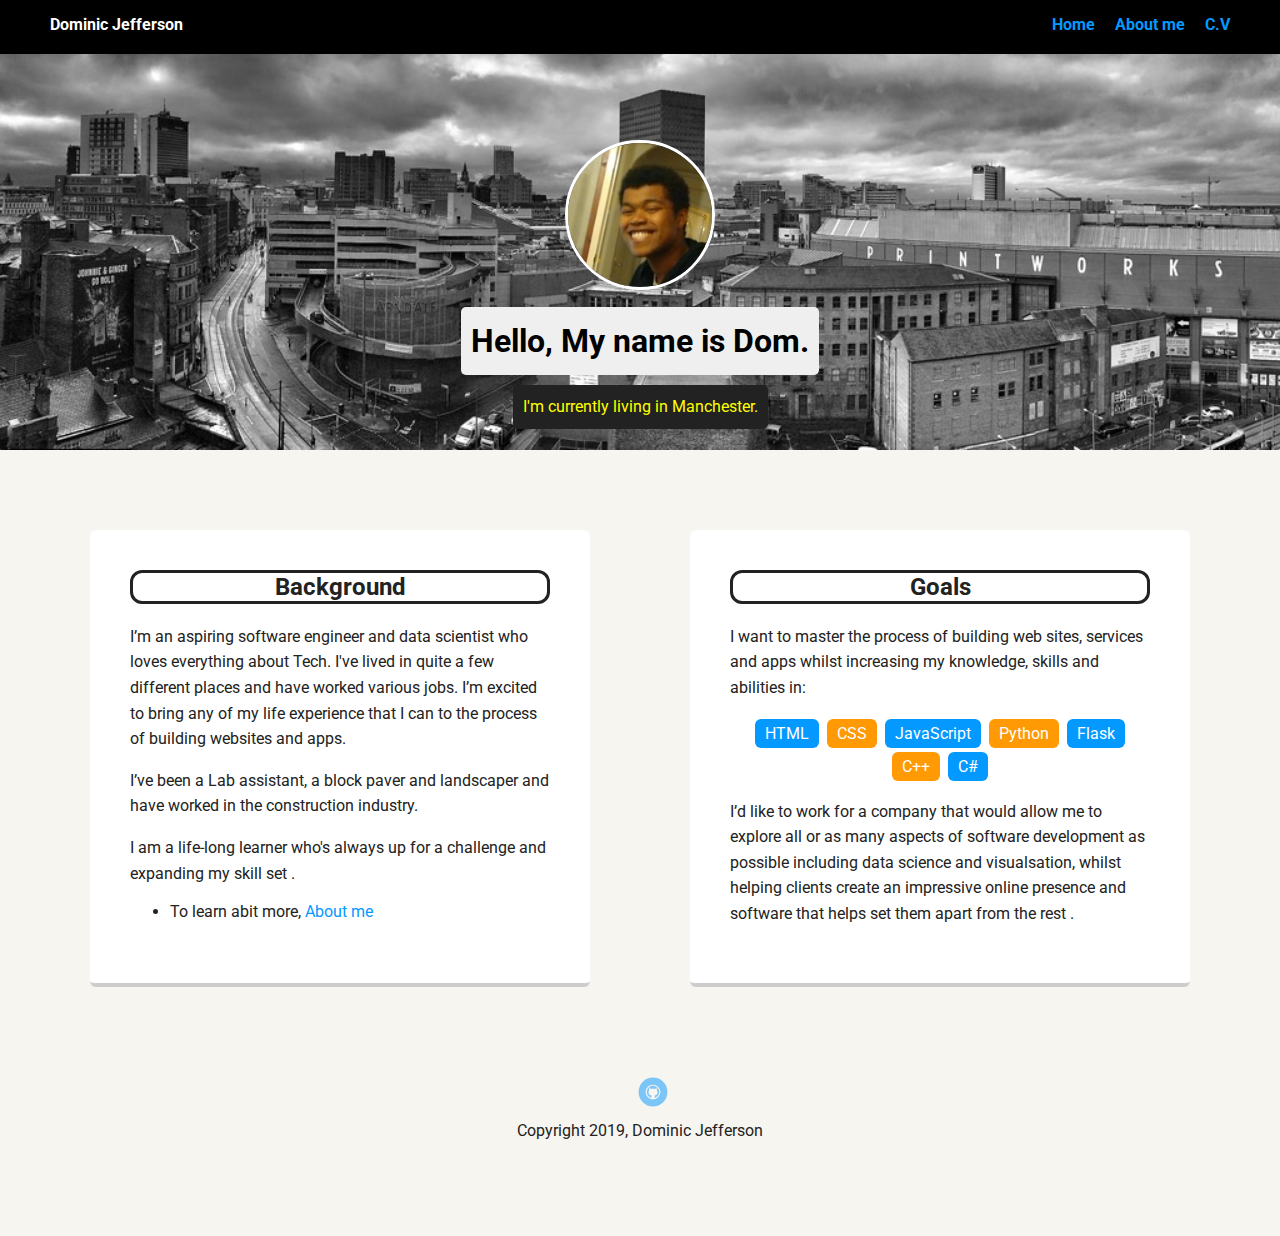
<file: index.html>
<!doctype html>
<html lang="en">
<head>
  <meta charset="utf-8">
  <title>Dominic Jefferson</title>
  <meta name="viewport" content="width=device-width, initial-scale=1.0">
  <link rel="stylesheet" href="styles.css">
  <link href="https://fonts.googleapis.com/css?family=Muli%7CRoboto:400,300,500,700,900" rel="stylesheet">
  <script>
var isNS = (navigator.appName == "Netscape") ? 1 : 0;

if(navigator.appName == "Netscape") document.captureEvents(Event.MOUSEDOWN||Event.MOUSEUP);

function mischandler(){
return false;
}

function mousehandler(e){
var myevent = (isNS) ? e : event;
var eventbutton = (isNS) ? myevent.which : myevent.button;
if((eventbutton==2)||(eventbutton==3)) return false;
}
document.oncontextmenu = mischandler;
document.onmousedown = mousehandler;
document.onmouseup = mousehandler;

</script>
</head>
  <body>

    <div class="main-nav">
        <ul class="nav">
          <li class="name">Dominic Jefferson</li>
          <li><a href="index.html">Home</a></li>
          <li><a href="aboutme.html">About me </a></li>
          <li><a href="https://drive.google.com/open?id=1BZm97PkDxRDT85hRMK6fRXWsMuKiqp5U" target="_blank">C.V</a></li>

        </ul>
    </div>

    <header>
      <img src="images/me.jpg" alt="picture of me" class="profile-image">
      <h1 class="tag name">Hello, My name is Dom.</h1>
      <p class="tag location">I'm currently living in Manchester.</p>
    </header>

    <main class="flex">
      <div class="card">
        <h2 class="cardtitle">Background</h2>
        <p>I’m an aspiring software engineer and data scientist who loves everything about Tech. I've lived in quite a few different places and have worked various jobs. I’m excited to bring any of my life experience that I can to the process of building websites and apps.</p>
        <p>I’ve been a Lab assistant, a block paver and landscaper and have worked in the construction industry.
        <p>I am a life-long learner who's always up for a challenge and expanding my skill set .</p>
        <ul>
          <li>To learn abit more, <a href="aboutme.html">About me  </a></li>
        </ul>
      </div>

      <div class="card">
        <h2 class="cardtitle">Goals</h2>
        <p>I want to master the process of building web sites, services and apps whilst increasing my knowledge, skills and abilities in:</p>
        <ul class="skills">
          <li>HTML</li>
          <li>CSS</li>
          <li>JavaScript</li>
          <li>Python</li>
          <li>Flask</li>
          <li>C++</li>
          <li>C#</li>
        </ul>
        <p>I’d like to work for a company that would allow me to explore all or as many aspects of software development as possible including data science and visualsation, whilst helping clients create an impressive online presence and software that helps set them apart from the rest  .</p>
      </div>

    </main>
    <footer>
      <ul>
        <!-- <li><a href="#" class="social twitter">Twitter</a></li>
        <li><a href="#" class="social linkedin">LinkedIn</a></li> -->
        <li><a href="https://github.com/Dominic-lewis-jefferson" target="#blank"class="social github">Github</a></li>
      </ul>
      <p class="copyright">Copyright 2019, Dominic Jefferson</p>
    </footer>
  </body>
  </html>
</file>
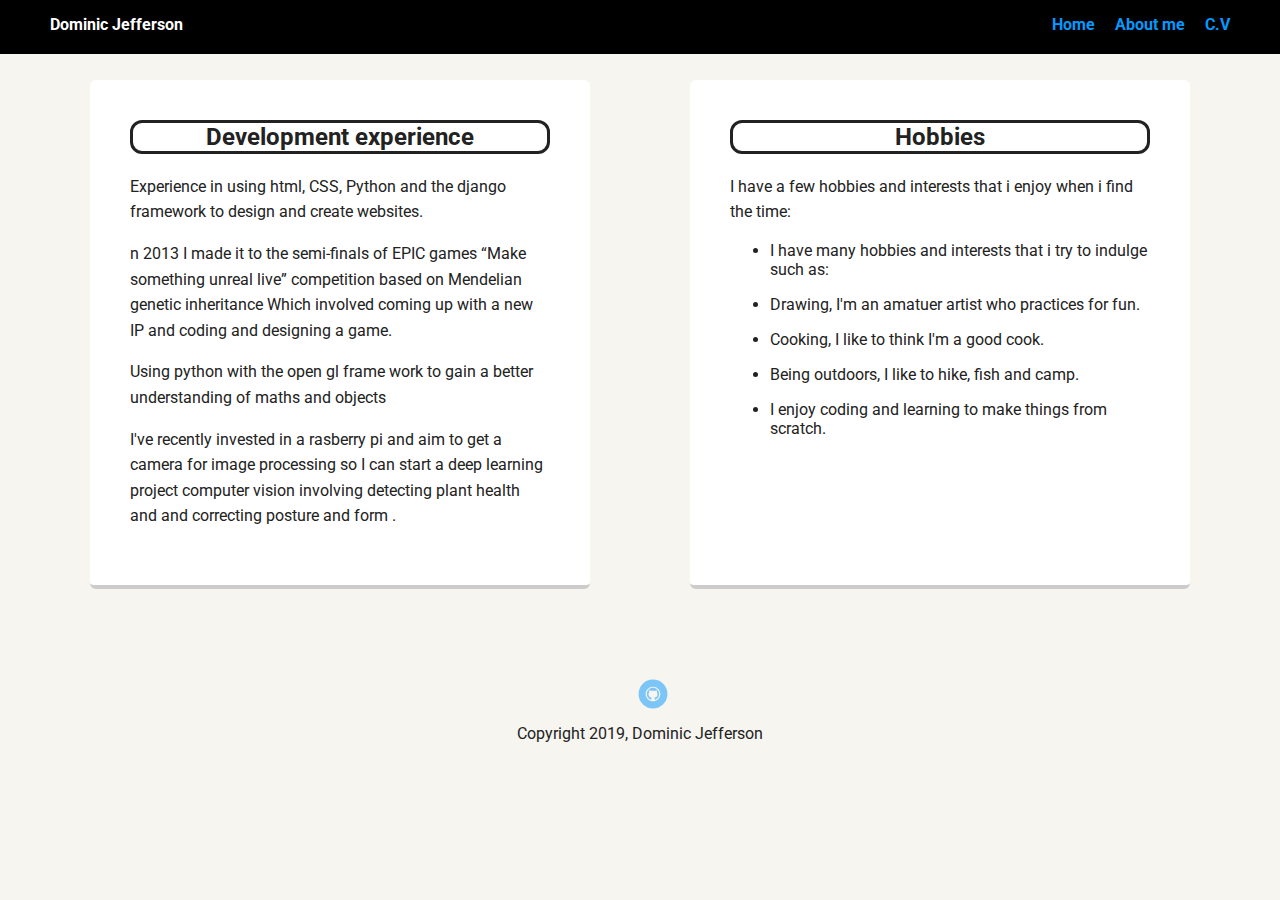
<file: aboutme.html>
<html lang="en">
<head>
  <meta charset="utf-8">
  <title>Dominic Jefferson</title>
  <meta name="viewport" content="width=device-width, initial-scale=1.0">
  <link rel="stylesheet" href="aboutme.css">
  <link href="https://fonts.googleapis.com/css?family=Muli%7CRoboto:400,300,500,700,900" rel="stylesheet"></head>
  <!-- <script type="text/javascript">
var now = new Date();
var hours = now.getHours();
var minutes =now.getMinutes();


document.write('It\'s now: ', hours, minutes, '<br><br>');
document.bgColor="#f7f5f0";


if (hours > 17 && hours < 20){
 document.write ('<body style="background-color: orange">');
}

else if (hours > 19 && hours < 22){
 document.write ('<body style="background-color: orangered">');
}

else if (hours > 21 || hours < 5){
 document.write ('<body style="background-color: #C0C0C0;">');
}

else if (hours > 8 && hours < 18){
 document.write ('<body style="background-color: #616D7E">');
}

else if (hours > 6 && hours < 9){
 document.write ('<body style="background-color: skyblue">');
}

else if (hours > 4 && hours < 7){
 document.write ('<body style="background-color: steelblue">');
}
else {
 document.write ('<body style="background-color: white">');
}
</script> -->
<script>
var isNS = (navigator.appName == "Netscape") ? 1 : 0;

if(navigator.appName == "Netscape") document.captureEvents(Event.MOUSEDOWN||Event.MOUSEUP);

function mischandler(){
return false;
}

function mousehandler(e){
var myevent = (isNS) ? e : event;
var eventbutton = (isNS) ? myevent.which : myevent.button;
if((eventbutton==2)||(eventbutton==3)) return false;
}
document.oncontextmenu = mischandler;
document.onmousedown = mousehandler;
document.onmouseup = mousehandler;

</script>
  <body>

    <div class="main-nav">
        <ul class="nav">
          <li class="name">Dominic Jefferson</li>
          <li><a href="index.html">Home</a></li>
          <li><a href="aboutme.html">About me </a></li>
          <li><a href="https://drive.google.com/open?id=1BZm97PkDxRDT85hRMK6fRXWsMuKiqp5U" target="_blank">C.V</a></li>
        </ul>
    </div>



    <main class="flex">
      <div class="card">
        <h2 class="cardtitle">Development experience</h2>
        <p>Experience in using html, CSS, Python and the django framework to design and create websites.<p>
          <p>n 2013 I made it to the semi-finals of EPIC games “Make something unreal live” competition based on Mendelian genetic inheritance Which involved coming up with a new IP and coding and designing a game.</p>
          <p>Using python with the open gl frame work to gain a better understanding of maths and objects </p>
            <p> I've recently invested in a rasberry pi and aim to get a camera for image processing so I can start a deep learning project computer vision involving detecting plant health and and correcting posture and form  .</p>
      </div>


      <div class="card">
        <h2 class="cardtitle">Hobbies</h2>
        <p>I have a few hobbies and interests that i enjoy when i find the time:</p>
        <ul class ="list-section">
            <li>I have many hobbies and interests that i try to indulge such as:</li>
          <p><li>Drawing, I'm an amatuer artist who practices for fun. </li></p>
          <p><li>Cooking, I like to think I'm a good cook.  </li></p>
          <p><li>Being outdoors, I like to hike, fish and camp.</li></p>
            <p>   <li>I enjoy coding and learning to make things from scratch.  </li></p>

        </ul>


      </div>

    </main>
    <footer>
      <ul>
        <!-- <li><a href="#" class="social twitter">Twitter</a></li>
        <li><a href="#" class="social linkedin">LinkedIn</a></li> -->
        <li><a href="https://github.com/Dominic-lewis-jefferson" target="#blank"class="social github">Github</a></li>
      </ul>
      <p class="copyright">Copyright 2019, Dominic Jefferson</p>
    </footer>
  </body>
  </html>
</file>
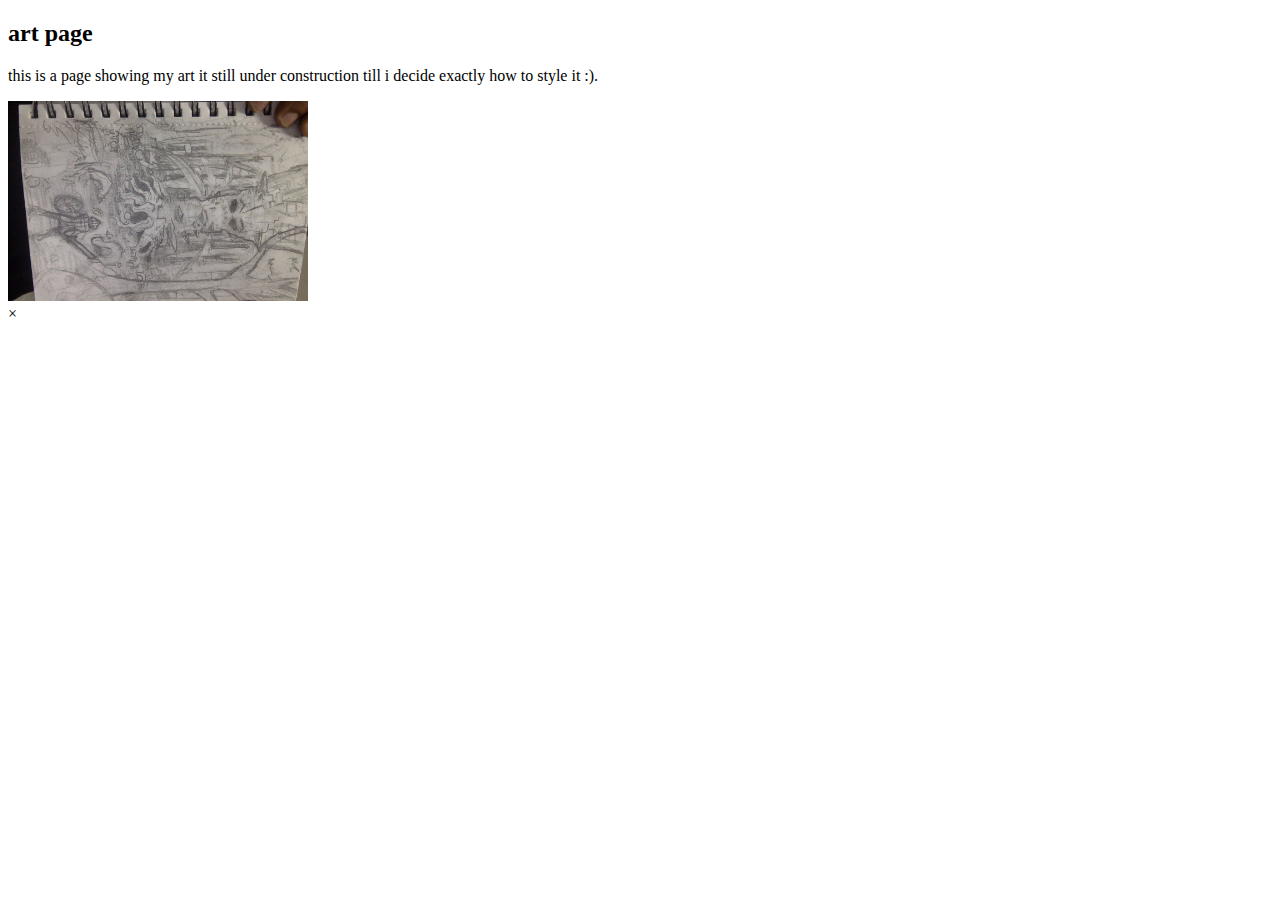
<file: pics.html>
<!DOCTYPE html>
<html>
<head>
<meta name="viewport" content="width=device-width, initial-scale=1">

</head>
<body>

<h2>art page</h2>
<p>this is a page showing my art it still under construction till i decide exactly how to style it :).</p>
<img id="myImg" src="images/Photo on 12-03-2019 at 12.33.jpg" alt="sentient forresst seires" style="width:100%;max-width:300px">

<div id="myModal" class="modal">
  <span class="close">&times;</span>
  <img class="modal-content" id="img01">
  <div id="caption"></div>
</div>

<script>

var modal = document.getElementById('myModal');

var img = document.getElementById('myImg');
var modalImg = document.getElementById("img01");
var captionText = document.getElementById("caption");
img.onclick = function(){
  modal.style.display = "block";
  modalImg.src = this.src;
  captionText.innerHTML = this.alt;
}

var span = document.getElementsByClassName("close")[0];

span.onclick = function() {
  modal.style.display = "none";
}
</script>

</body>
</html>
</file>
<file: styles.css>
/* Global Layout Set-up */
* {
  box-sizing: border-box;
}

body {
  margin: 0;
  padding: 0;
  text-align: center;
  font-family: 'Roboto', sans-serif;
  color: #222;
  background: #f7f5f0;
}
/* Link Styles */

a {
  text-decoration: none;
  color: #0499ff;
}
a:hover {
  color: #6633ff;
}

/* Section Styles */

.main-nav {
  width: 100%;
  background: black;
  min-height: 30px;
  padding: 10px;
  position: fixed;
  text-align: center;
}
.nav {
  display: flex;
  justify-content: space-around;
  font-weight: 700;
  list-style-type: none;
  margin: 0 auto;
  padding: 0;
}
.nav .name {
  display: none;
}
.nav li {
  padding: 5px 10px 10px 10px;
}
.nav a {
  transition: all .5s;
}
.nav a:hover {
  color: white
}

header {
  text-align: center;
  background: url('images/manchester.jpg');
  background-size: cover;
  overflow: visible;
  padding-top: 90px;
     background-position: 100% 100%;
}
header {
  line-height: 1.5;
}
header .profile-image {
  margin-top: 50px;
  width: 150px;
  height: 150px;
  border-radius: 50%;
  border: 3px solid white;
  transition: all .5s;
}
header .profile-image:hover {
  transform: scale(2.2) rotate(360deg);
}
.tag {
  background-color: #efefef;
  color: black;
  padding: 10px;
  border-radius: 5px;
  display: table;
  margin: 10px auto;
}
.location {
  background-color: #222;
  color: yellow;
}
.card {
  margin: 30px;
  padding: 20px 40px 40px;
  max-width: 500px;
  text-align: left;
  background: #fff;
  border-bottom: 4px solid #ccc;
  border-radius: 6px;
}
.cardtitle{
text-align: center;
border-style: solid ;
border-radius:12px ;

}
.card:hover {
  border-color: #ff99ff;
}

ul.skills {
  padding: 0;
  text-align: center;
}

.skills li {
  border-radius: 6px;
  display: inline-block;
  background: #ff9904;
  color: white;
  padding: 5px 10px;
  margin: 2px;
}

.skills li:nth-child(odd) {
  background: #0399ff;
}

footer {
  width: 100%;
  min-height: 30px;
  padding: 20px 0 40px 20px;
}

footer .copyright {
  top: -8px;
  margin-right: 20px;
  font-size: .75em;
}

footer ul {
  list-style-type: none;
  margin: 0;
  padding: 0;
}

footer ul li {
  display: inline-block;
}

a.social {
  display: inline-block;
  text-indent: -9999px;
  margin-left: 5px;
  width: 30px;
  height: 30px;
  background-size: 30px 30px;
  opacity: .5;
  transition: all .25s;
}
/* a.twitter {
  background-image: url(images/twitter.svg);
} */
/* a.linkedin {
  background-image: url(images/linkedin.svg);
} */
a.github {
  background-image: url(images/github.svg);
}
a.social:hover {
  opacity: 1;
}
.clearfix {
  clear: both;
}

/* Styles for larger screens */
@media screen and (min-width: 720px) {

  .flex {
      display: flex;
      max-width: 1200px;
      justify-content: space-around;
      margin: 0 auto;
  }

  header {
    min-height: 450px;
  }

  .nav {
    max-width: 1200px;
  }

  .nav .name {
    display: block;
    margin-right: auto;
    color: white;
  }

  main {
    padding-top: 50px;
  }

  main p {
    line-height: 1.6em;
  }

  footer {
    font-size: 1.3em;
    max-width: 1200px;
    margin: 40px auto;
  }

}
</file>
<file: aboutme.css>
* {
  box-sizing: border-box;
}

body {
  margin: 0;
  padding: 0;
  text-align: center;
  font-family: 'Roboto', sans-serif;
  color: #222;
  background: #f7f5f0;
}
/* Link Styles */

a {
  text-decoration: none;
  color: #0499ff;
}
a:hover {
  color: #6633ff;
}

/* Section Styles */

.main-nav {
  width: 100%;
  background: black;
  min-height: 30px;
  padding: 10px;
  position: fixed;
  text-align: center;
}
.nav {
  display: flex;
  justify-content: space-around;
  font-weight: 700;
  list-style-type: none;
  margin: 0 auto;
  padding: 0;
}
.nav .name {
  display: none;
}
.nav li {
  padding: 5px 10px 10px 10px;
}
.nav a {
  transition: all .5s;
}
.nav a:hover {
  color: white
}


header {
  line-height: 1.5;
}

.tag {
  background-color: #efefef;
  color: black;
  padding: 10px;
  border-radius: 5px;
  display: table;
  margin: 10px auto;
}
.location {
  background-color: #222;
  color: yellow;
}
.card {
  margin: 30px;
  padding: 20px 40px 40px;
  max-width: 500px;
  text-align: left;
  background: #fff;
  border-bottom: 4px solid #ccc;
  border-radius: 6px;
}
.cardtitle{
text-align: center;
border-style: solid ;
border-radius:12px ;

}
.card:hover {
  border-color: #ff99ff;
}



footer {
  width: 100%;
  min-height: 30px;
  padding: 20px 0 40px 20px;
}

footer .copyright {
  top: -8px;
  margin-right: 20px;
  font-size: .75em;
}

footer ul {
  list-style-type: none;
  margin: 0;
  padding: 0;
}

footer ul li {
  display: inline-block;
}

a.social {
  display: inline-block;
  text-indent: -9999px;
  margin-left: 5px;
  width: 30px;
  height: 30px;
  background-size: 30px 30px;
  opacity: .5;
  transition: all .25s; }
a.twitter {
  background-image: url(images/twitter.svg);
}
a.linkedin {
  background-image: url(images/linkedin.svg);
}
a.github {
  background-image: url(images/github.svg);
}
a.social:hover {
  opacity: 1;
}
.clearfix {
  clear: both;
}


@media screen and (min-width: 720px) {

  .flex {
      display: flex;
      max-width: 1200px;
      justify-content: space-around;
      margin: 0 auto;
  }



  .nav {
    max-width: 1200px;
  }

  .nav .name {
    display: block;
    margin-right: auto;
    color: white;
  }

  main {
    padding-top: 50px;
  }

  main p {
    line-height: 1.6em;
  }

  footer {
    font-size: 1.3em;
    max-width: 1200px;
    margin: 40px auto;
  }

}
</file>
